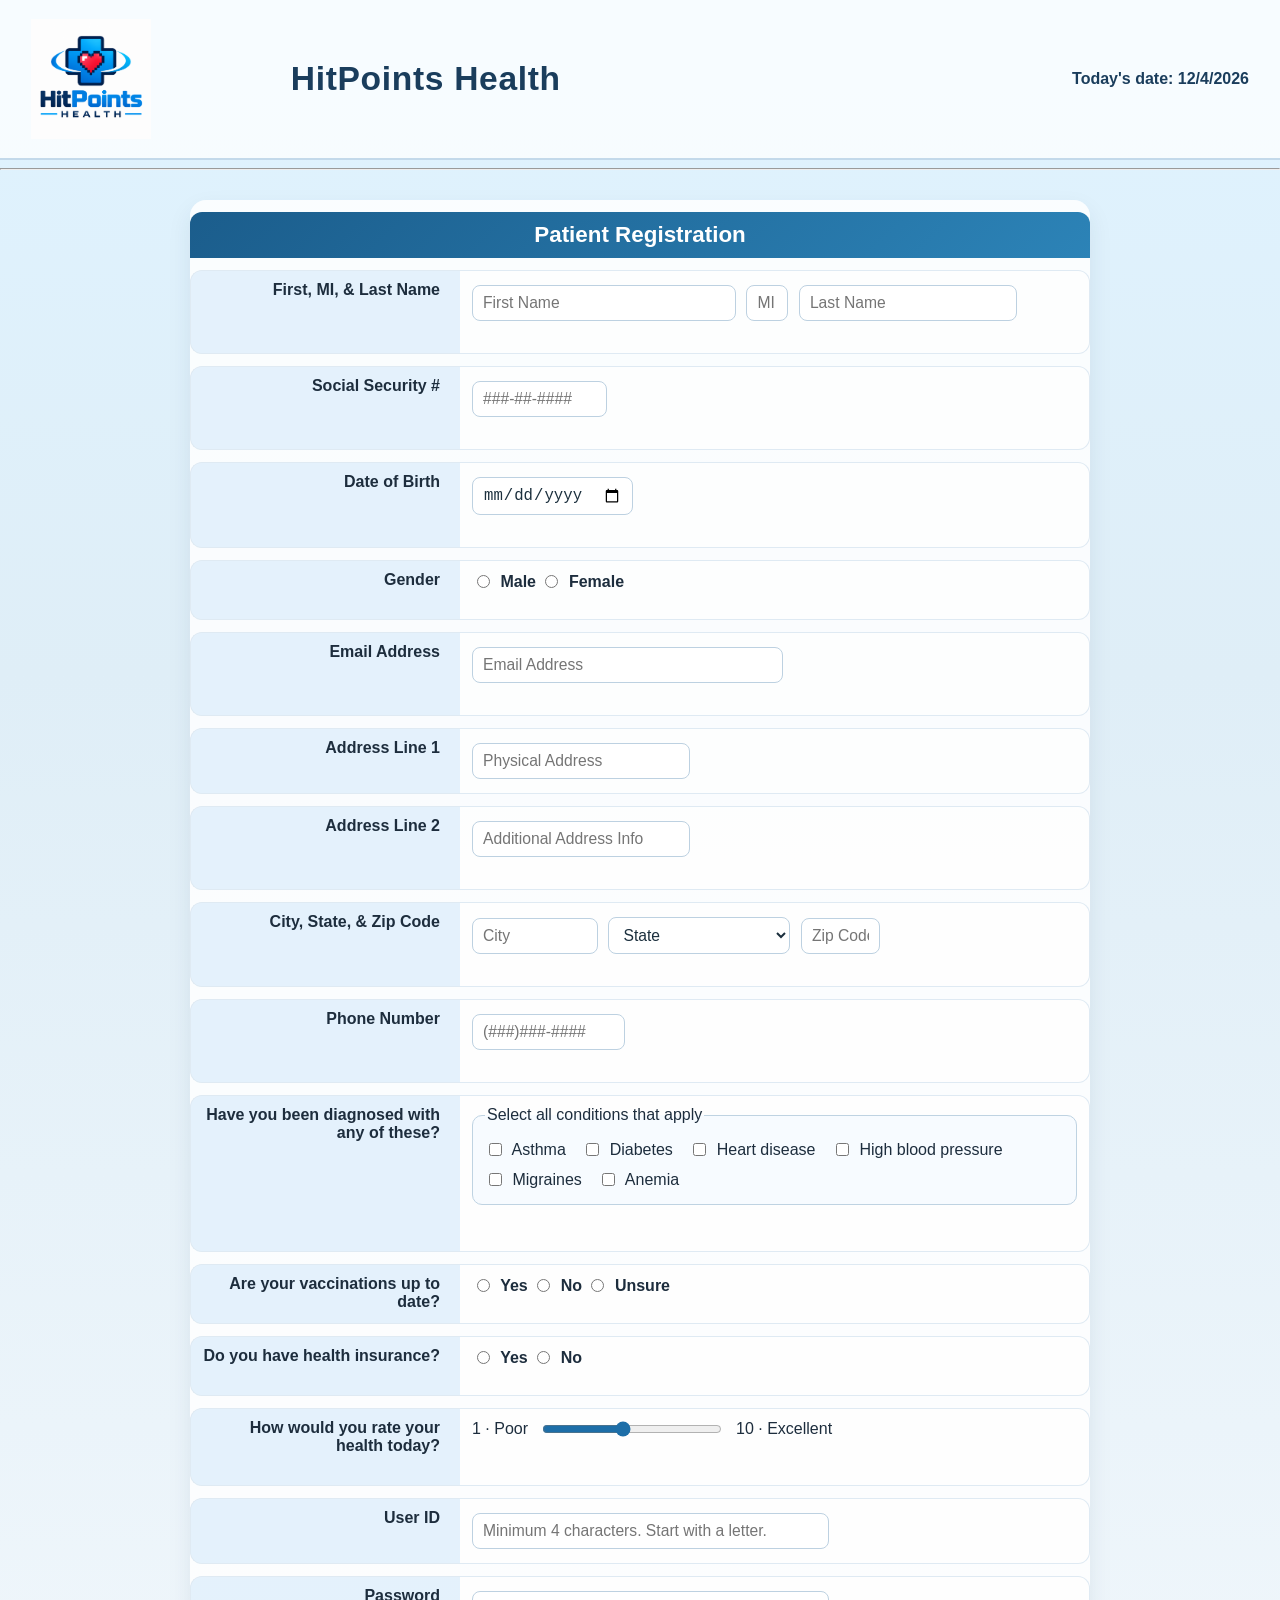
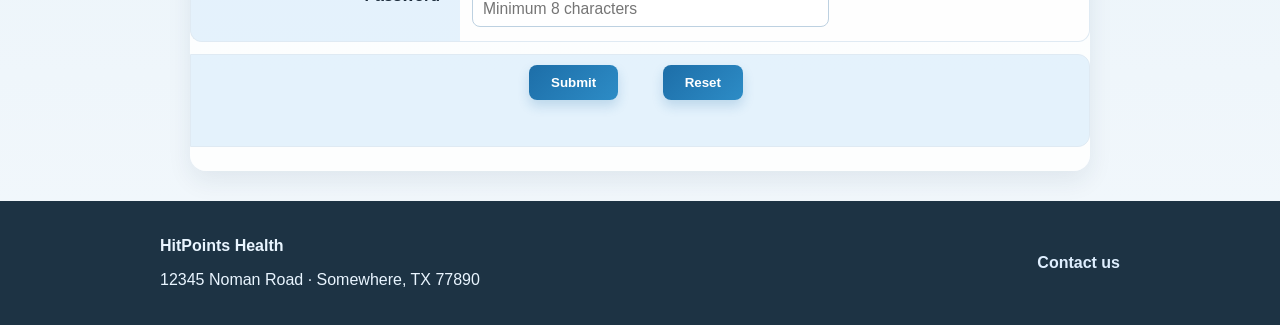
<file: mis7375/homework1/index.html>
<!-- 
    Name: Henry Koch  
    File: index.html
    Date Created: 2026-09-30
    Date Updated: 2026-09-30
    Purpose: MIS 7375 Homework 1 - create a patient registration form.
-->
    <html><head>
        <meta charset="utf-8">

        <title>HP Health Patient Registration</title>

        <!-- Load external CSS styles -->
        <link rel="stylesheet" href="style.css">
    </head>
    <body>
        <div id="header"> 
            <table width="100%">
                <tbody><tr>
                    <td>
                        <img id="logo" src="hphealthlogo.png" alt="HP Health">
                    </td>
                    <td valign="top">HitPoints Health</td>
                    <td valign="bottom" align="right">Today's date: <span id="today"></span></td>
                </tr>
            </tbody></table>
        </div>
        <hr>
        <div id="body">
<form action="thanks.html">
   <table class="form">
    <tbody><tr class="form">
        <th class="form" colspan="3">Patient Registration</th>
    </tr>
    <tr class="form">
        <td align="right">
            <label for="firstname">First,</label>
            <label for="middleinit">MI,</label>
            <label for="lastname">& Last Name</label>
        </td>
        <td>
             <input type="text" size="25" maxlength="30" id="firstname" name="firsttname" required="" oninput="this.setCustomValidity('')" placeholder="First Name">
            
            <input type="text" size="1" maxlength="1" id="middleinit" name="middleinit" placeholder="MI">
            <input type="text" size="20" maxlength="30" id="lastname" name="lastname" required="" oninvalid="this.setCustomValidity('Last Name is Required')" oninput="this.setCustomValidity('')" placeholder="Last Name">
        <span id="name_text"></span>
        <br><br>
    </td>
    </tr>
    <tr class="form">
        <td align="right">
            <label for="social_security">Social Security #</label>
        </td>
        <td>
            <input type="text" size="11" maxlength="11" id="social_security" name="social_security" required="" oninvalid="this.setCustomValidity('Social Security Number is Required')" oninput="this.setCustomValidity('')" placeholder="###-##-####">
        <span id="ssn_text"></span>
            <br><br>
        </td>
    </tr>
    <tr class="form">
        <td align="right">
            <label for="dob">Date of Birth</label>
        </td>
        <td>
            <input type="date" id="dob" name="dob" required="" oninvalid="this.setCustomValidity('Date of Birth is Required')" oninput="this.setCustomValidity('')">
        <span id="dob_text"></span>
        <br><br>
    </td>
    </tr>
    <tr>
        <td align="right">
            <label for="gender">Gender</label>                    
         <td>                                
            <label><input id="gender-male" name="gender" type="radio" value="male" required> Male</label>
            <label><input id="gender-female" name="gender" type="radio" value="female"> Female</label>
        <br><br>
        </td>
    </tr>
    <tr class="form">
        <td align="right">
            <label for="email">Email Address</label>
        </td>
        <td>
            <input type="email" size="30" maxlength="50" id="email" name="email" required="" oninvalid="this.setCustomValidity('Valid Email Address is Required')" oninput="this.setCustomValidity('')" placeholder="Email Address">
        <span id="email_text"></span>
    <br><br>
    </td>
    </tr>
    <tr class="form">
        <td align="right">
            <label for="addr1">Address Line 1</label>
        </td>
        <td>
            <input type="text" size="20" minlength="4" maxlength="30" id="addr1" name="addr1" required="" oninvalid="this.setCustomValidity('At least 1 address line Required')" oninput="this.setCustomValidity('')" placeholder="Physical Address">
        <span id="addr1_text"></span></td>
    </tr>
    <tr class="form">
        <td align="right">
            <label for="addr2">Address Line 2</label>
        </td>
        <td>
            <input type="text" size="20" maxlength="30" id="addr2" name="addr2" placeholder="Additional Address Info">
            <span id="addr2_text"></span>
            <br><br>
        </td>
    </tr>
    <tr class="form">
        <td align="right">
            <label for="city">City,</label>
            <label for="state">State,</label>
            <label for="zip">& Zip Code</label>
        </td>
        <td>
            <input type="text" size="10" maxlength="25" id="city" name="city" required="" oninvalid="this.setCustomValidity('You forgot City')" oninput="this.setCustomValidity('')" placeholder="City">
            <select required="">
                <option value="ST">State</option>
                <option value="AL">Alabama</option>
                <option value="AK">Alaska</option>
                <option value="AZ">Arizona</option>
                <option value="AR">Arkansas</option>
                <option value="CA">California</option>
                <option value="CO">Colorado</option>
                <option value="CT">Connecticut</option>
                <option value="DE">Delaware</option>
                <option value="DC">District Of Columbia</option>
                <option value="FL">Florida</option>
                <option value="GA">Georgia</option>
                <option value="HI">Hawaii</option>
                <option value="ID">Idaho</option>
                <option value="IL">Illinois</option>
                <option value="IN">Indiana</option>
                <option value="IA">Iowa</option>
                <option value="KS">Kansas</option>
                <option value="KY">Kentucky</option>
                <option value="LA">Louisiana</option>
                <option value="ME">Maine</option>
                <option value="MD">Maryland</option>
                <option value="MA">Massachusetts</option>
                <option value="MI">Michigan</option>
                <option value="MN">Minnesota</option>
                <option value="MS">Mississippi</option>
                <option value="MO">Missouri</option>
                <option value="MT">Montana</option>
                <option value="NE">Nebraska</option>
                <option value="NV">Nevada</option>
                <option value="NH">New Hampshire</option>
                <option value="NJ">New Jersey</option>
                <option value="NM">New Mexico</option>
                <option value="NY">New York</option>
                <option value="NC">North Carolina</option>
                <option value="ND">North Dakota</option>
                <option value="OH">Ohio</option>
                <option value="OK">Oklahoma</option>
                <option value="OR">Oregon</option>
                <option value="PA">Pennsylvania</option>
                <option value="RI">Rhode Island</option>
                <option value="SC">South Carolina</option>
                <option value="SD">South Dakota</option>
                <option value="TN">Tennessee</option>
                <option value="TX">Texas</option>
                <option value="UT">Utah</option>
                <option value="VT">Vermont</option>
                <option value="VA">Virginia</option>
                <option value="WA">Washington</option>
                <option value="WV">West Virginia</option>
                <option value="WI">Wisconsin</option>
                <option value="WY">Wyoming</option>
            </select>
            <input type="text" pattern="[0-9]{5}" size="5" maxlength="5" id="zip" name="zip" required="" oninvalid="this.setCustomValidity('5 Digit Zip/Postal Code required')" oninput="this.setCustomValidity('')" placeholder="Zip Code">
            <span id="City_text"><span id="State_text"><span id="Zip_text"></span></span></span>
    <br><br>
    </td>
    </tr>
    <tr class="form">
        <td align="right">
            <label for="phone">Phone Number</label>
        </td>
        <td>
            <input type="text" size="13" maxlength="13" id="phone" name="phone" placeholder="(###)###-####">
            <span id="phone_text"></span>
            <br><br>
        </td>
    </tr>
<tr>
    <td align="right">
        <label for="conditions">Have you been diagnosed with any of these?</label>
    </td>
            <td>
                 <fieldset class="choice-group check-grid">
                         <legend class="visually-hidden">Select all conditions that apply</legend>
                         <label><input name="conditions" type="checkbox" value="asthma"> Asthma</label>
                         <label><input name="conditions" type="checkbox" value="diabetes"> Diabetes</label>
                        <label><input name="conditions" type="checkbox" value="heart-disease"> Heart disease</label>
                          <label><input name="conditions" type="checkbox" value="high-blood-pressure"> High blood pressure</label>
                        <label><input name="conditions" type="checkbox" value="migraines"> Migraines</label>
                           <label><input name="conditions" type="checkbox" value="anemia"> Anemia</label>
                </fieldset>
                <br><br>
            </td>
</tr>
                        <tr>
                            <td align="right">
                                <label for="vaccinated">Are your vaccinations up to date?</label>
                            </td>
                            <td>
                                    <label><input id="vaccinated-yes" name="vaccinated" type="radio" value="yes" required> Yes</label>
                                    <label><input id="vaccinated-no" name="vaccinated" type="radio" value="no"> No</label>
                                    <label><input id="vaccinated-unsure" name="vaccinated" type="radio" value="unsure"> Unsure</label>
                            <br><br>
                                </td>
                        </tr>
                        <tr>
                            <td align="right">
                                <label for="insurance">Do you have health insurance?</label>
                            </td>
                            <td>
                                    <label><input name="insurance" type="radio" value="yes" required> Yes</label>
                                    <label><input name="insurance" type="radio" value="no"> No</label>
                            <br><br>
                                </td>
                        </tr>
                        <tr>
                            <td align="right">
                                <label for="healthRating">How would you rate your health today?</label>
                            </td>
                            <td>
                                <div class="range-field">
                                    <span>1 · Poor</span>
                                    <input id="healthRating" name="healthRating" type="range" min="1" max="10" value="5">
                                    <span>10 · Excellent</span>
                                </div>
                                <br><br>
      </td>
</tr>
<tr>
                            <td align="right">
                                <label for="userId">User ID</label>
                            </td>
                            <td>
                                <input type="text" size="35" id="userId" name="userId" type="text" minlength="4" maxlength="20" pattern="[A-Za-z][A-Za-z0-9._\x2d]{3,19}" autocomplete="username" aria-describedby="userId-hint" required placeholder="Minimum 4 characters. Start with a letter.">
                                <span id="userId_text"></span>
                            </td>
                        </tr>
                        <tr>
                            <td align="right">
                                <label for="password">Password</label>
                            </td>
                            <td>
                                <input type="password" size="35" id="password" name="password" type="password" minlength="8" maxlength="64" autocomplete="new-password" required placeholder="Minimum 8 characters">
                                <span id="password_text"></span>
                            </td>
                        </tr>
    <tr>        
        <td colspan="3">
            <center>
            <input type="submit">
            &nbsp;&nbsp;&nbsp;&nbsp;&nbsp;&nbsp;&nbsp;&nbsp;
            <input type="reset">
            </center>
        <br><br>
        </td>
    </tr><tr>
    </tr>

   </tbody></table> 
        </form></div>

<footer class="site-footer">
        <div class="footer-inner">
            <div>
                <p class="footer-brand">HitPoints Health</p>
                <p>12345 Noman Road · Somewhere, TX 77890</p>
            </div>
            <a class="contact-link" href="mailto:hxkoch@cougarnet.uh.edu">Contact us</a>
        </div>
</footer>
        
 <script>
    document.getElementById("today").innerHTML = new Date().toLocaleDateString();
</script>


</body><!-- End of file: index.html --></html>
</file>
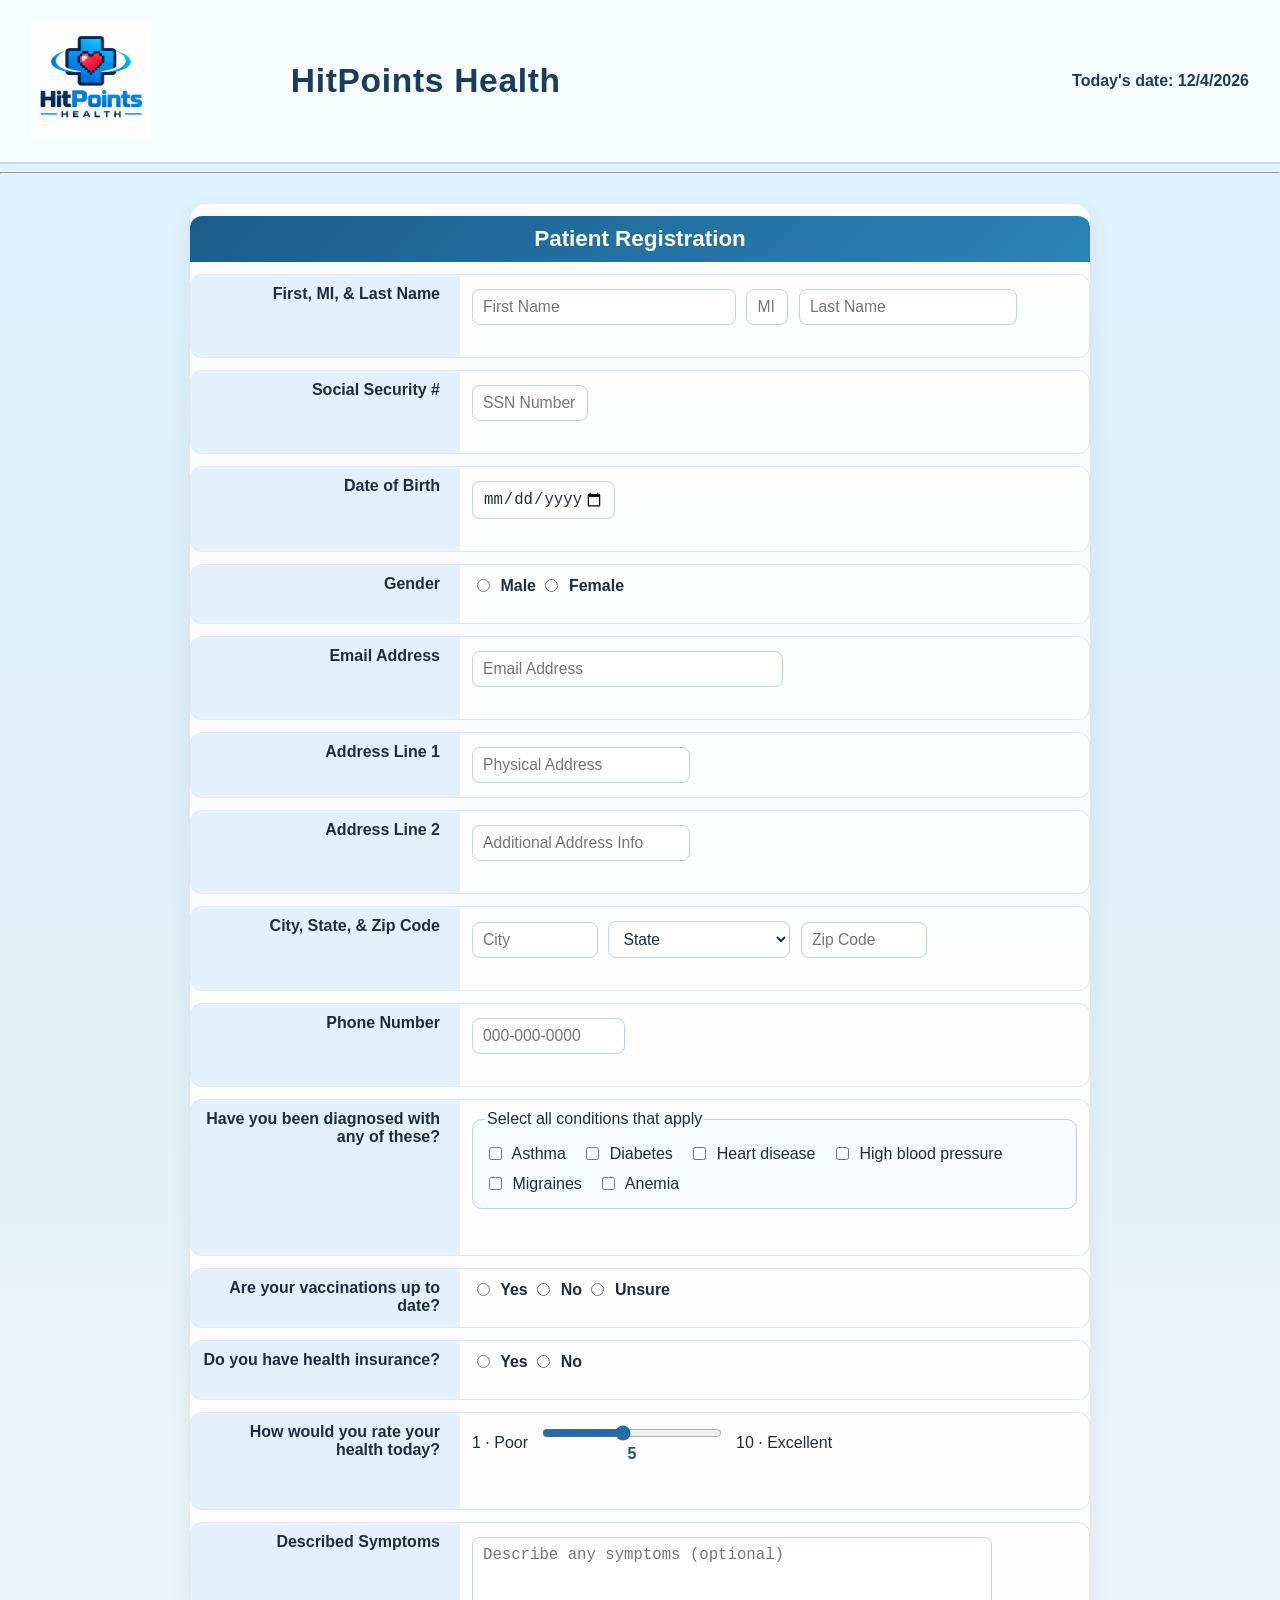
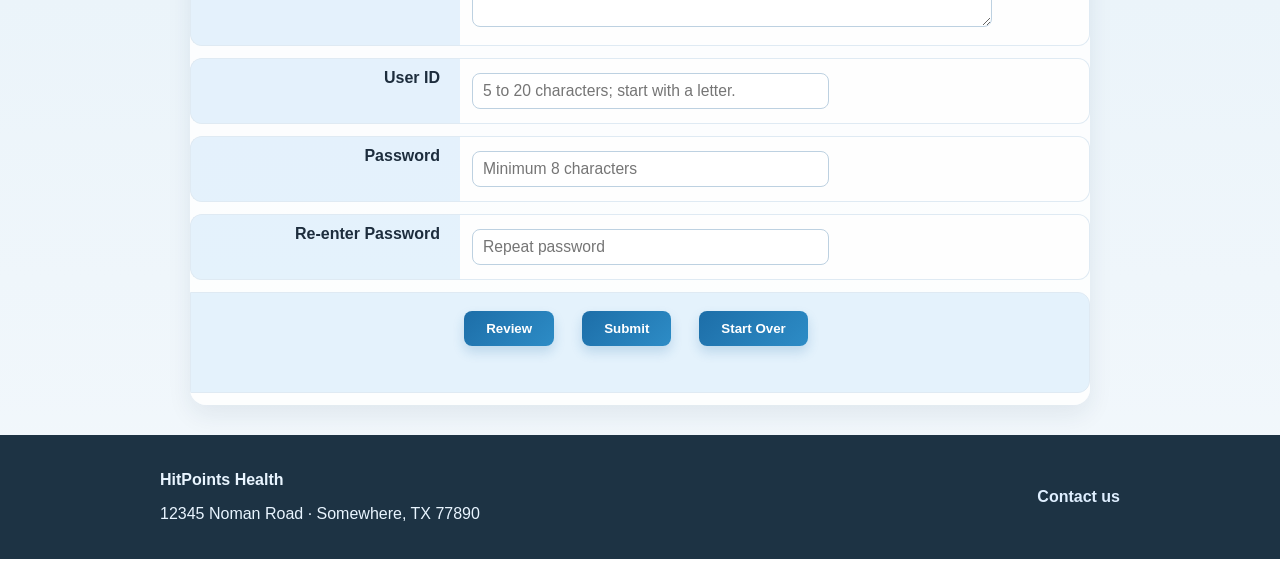
<file: mis7375/HW2&3/index.html>
<!-- 
    Name: Henry Koch  
    File: index.html
    Date Created: 2026-10-21
    Date Updated: 2026-10-22
    Purpose: MIS 7375 Homework 2 and 3 - making a review button and changing the validation for the patient registration form.
-->
<!DOCTYPE html>
<html lang="en">
    <head>
        <meta charset="utf-8">
        <title>HP Health Patient Registration</title>
        <link rel="stylesheet" href="style.css">
        <script src="patient-form.js" defer></script>
    </head>
    <body>
        <div id="header">
            <table width="100%">
                <tbody>
                    <tr>
                        <td>
                            <img id="logo" src="hphealthlogo.png" alt="HP Health">
                        </td>
                        <td valign="top">HitPoints Health</td>
                        <td valign="bottom" align="right">Today's date: <span id="today"></span></td>
                    </tr>
                </tbody>
            </table>
        </div>
        <hr>
        <div id="body">
            <form id="patient-form" action="thanks.html" method="get" novalidate>
                <table class="form">
                    <tbody>
                        <tr class="form">
                            <th class="form" colspan="3">Patient Registration</th>
                        </tr>

                        <tr class="form">
                            <td align="right">
                                <label for="firstname">First,</label>
                                <label for="middleinit">MI,</label>
                                <label for="lastname">& Last Name</label>
                            </td>
                            <td>
                                <input type="text" size="25" maxlength="30" id="firstname" name="firstname" required pattern="^[A-Za-z' \-]{1,30}$" title="Enter a first name using letters, apostrophes, or dashes only." placeholder="First Name">
                                <input type="text" size="1" maxlength="1" id="middleinit" name="middleinit" pattern="^[A-Za-z]?$" title="Optional: enter a single letter for your middle initial." placeholder="MI">
                                <input type="text" size="20" maxlength="30" id="lastname" name="lastname" required pattern="^[A-Za-z][A-Za-z' \-]*[0-9]{0,5}$" title="Enter a last name using letters, spaces, apostrophes, dashes, or a suffix such as 3rd." placeholder="Last Name">
                                <span id="name_text"></span>
                                <br><br>
                            </td>
                        </tr>

                        <tr class="form">
                            <td align="right">
                                <label for="social_security">Social Security #</label>
                            </td>
                            <td>
                                <input type="password" size="9" maxlength="9" id="social_security" name="social_security" required pattern="^[0-9]{9}$" title="Enter your Social Security number in the format 123456789." placeholder="SSN Number">
                                <span id="ssn_text"></span>
                                <br><br>
                            </td>
                        </tr>

                        <tr class="form">
                            <td align="right">
                                <label for="dob">Date of Birth</label>
                            </td>
                            <td>
                                <input type="date" id="dob" name="dob" required title="Select your date of birth. Dates in the future or older than 120 years are not allowed.">
                                <span id="dob_text"></span>
                                <br><br>
                            </td>
                        </tr>

                        <tr>
                            <td align="right">
                                <label for="gender">Gender</label>
                            </td>
                            <td>
                                <label><input id="gender-male" name="gender" type="radio" value="male" required> Male</label>
                                <label><input id="gender-female" name="gender" type="radio" value="female"> Female</label>
                                <br><br>
                            </td>
                        </tr>

                        <tr class="form">
                            <td align="right">
                                <label for="email">Email Address</label>
                            </td>
                            <td>
                                <input type="email" size="30" maxlength="50" id="email" name="email" required pattern="^[A-Za-z0-9._%+-]+@[A-Za-z0-9.-]+\.[A-Za-z]{2,}$" title="Enter a valid email address such as name@example.com." placeholder="Email Address">
                                <span id="email_text"></span>
                                <br><br>
                            </td>
                        </tr>

                        <tr class="form">
                            <td align="right">
                                <label for="addr1">Address Line 1</label>
                            </td>
                            <td>
                                <input type="text" size="20" minlength="4" maxlength="30" id="addr1" name="addr1" required pattern="^.{2,30}$" title="Enter your street address (2 to 30 characters)." placeholder="Physical Address">
                                <span id="addr1_text"></span>
                            </td>
                        </tr>

                        <tr class="form">
                            <td align="right">
                                <label for="addr2">Address Line 2</label>
                            </td>
                            <td>
                                <input type="text" size="20" maxlength="30" id="addr2" name="addr2" pattern="^$|^.{2,30}$" title="Optional. If provided, use 2 to 30 characters for a second address line." placeholder="Additional Address Info">
                                <span id="addr2_text"></span>
                                <br><br>
                            </td>
                        </tr>

                        <tr class="form">
                            <td align="right">
                                <label for="city">City,</label>
                                <label for="state">State,</label>
                                <label for="zip">& Zip Code</label>
                            </td>
                            <td>
                                <input type="text" size="10" maxlength="25" id="city" name="city" required pattern="^[A-Za-z .'-]{2,25}$" title="Enter your city name using letters, spaces, apostrophes, dashes, or periods." placeholder="City">
                                <select id="state" name="state" required title="Select your state or territory.">
                                    <option value="">State</option>
                                    <option value="AL">Alabama</option>
                                    <option value="AK">Alaska</option>
                                    <option value="AZ">Arizona</option>
                                    <option value="AR">Arkansas</option>
                                    <option value="CA">California</option>
                                    <option value="CO">Colorado</option>
                                    <option value="CT">Connecticut</option>
                                    <option value="DE">Delaware</option>
                                    <option value="DC">District Of Columbia</option>
                                    <option value="FL">Florida</option>
                                    <option value="GA">Georgia</option>
                                    <option value="HI">Hawaii</option>
                                    <option value="ID">Idaho</option>
                                    <option value="IL">Illinois</option>
                                    <option value="IN">Indiana</option>
                                    <option value="IA">Iowa</option>
                                    <option value="KS">Kansas</option>
                                    <option value="KY">Kentucky</option>
                                    <option value="LA">Louisiana</option>
                                    <option value="ME">Maine</option>
                                    <option value="MD">Maryland</option>
                                    <option value="MA">Massachusetts</option>
                                    <option value="MI">Michigan</option>
                                    <option value="MN">Minnesota</option>
                                    <option value="MS">Mississippi</option>
                                    <option value="MO">Missouri</option>
                                    <option value="MT">Montana</option>
                                    <option value="NE">Nebraska</option>
                                    <option value="NV">Nevada</option>
                                    <option value="NH">New Hampshire</option>
                                    <option value="NJ">New Jersey</option>
                                    <option value="NM">New Mexico</option>
                                    <option value="NY">New York</option>
                                    <option value="NC">North Carolina</option>
                                    <option value="ND">North Dakota</option>
                                    <option value="OH">Ohio</option>
                                    <option value="OK">Oklahoma</option>
                                    <option value="OR">Oregon</option>
                                    <option value="PA">Pennsylvania</option>
                                    <option value="PR">Puerto Rico</option>
                                    <option value="RI">Rhode Island</option>
                                    <option value="SC">South Carolina</option>
                                    <option value="SD">South Dakota</option>
                                    <option value="TN">Tennessee</option>
                                    <option value="TX">Texas</option>
                                    <option value="UT">Utah</option>
                                    <option value="VT">Vermont</option>
                                    <option value="VA">Virginia</option>
                                    <option value="WA">Washington</option>
                                    <option value="WV">West Virginia</option>
                                    <option value="WI">Wisconsin</option>
                                    <option value="WY">Wyoming</option>
                                </select>
                                <input type="text" pattern="^\d{5}(-\d{4})?$" size="10" maxlength="10" id="zip" name="zip" required title="Enter a 5-digit ZIP code or ZIP + 4 code." placeholder="Zip Code">
                                <span id="City_text"><span id="State_text"><span id="Zip_text"></span></span></span>
                                <br><br>
                            </td>
                        </tr>

                        <tr class="form">
                            <td align="right">
                                <label for="phone">Phone Number</label>
                            </td>
                            <td>
                                <input type="text" size="13" maxlength="13" id="phone" name="phone" required pattern="^\d{3}-\d{3}-\d{4}$" title="Enter your phone number in the format 000-000-0000." placeholder="000-000-0000">
                                <span id="phone_text"></span>
                                <br><br>
                            </td>
                        </tr>

                        <tr>
                            <td align="right">
                                <label for="conditions">Have you been diagnosed with any of these?</label>
                            </td>
                            <td>
                                <fieldset class="choice-group check-grid">
                                    <legend class="visually-hidden">Select all conditions that apply</legend>
                                    <label><input name="conditions" type="checkbox" value="Asthma"> Asthma</label>
                                    <label><input name="conditions" type="checkbox" value="Diabetes"> Diabetes</label>
                                    <label><input name="conditions" type="checkbox" value="Heart disease"> Heart disease</label>
                                    <label><input name="conditions" type="checkbox" value="High blood pressure"> High blood pressure</label>
                                    <label><input name="conditions" type="checkbox" value="Migraines"> Migraines</label>
                                    <label><input name="conditions" type="checkbox" value="Anemia"> Anemia</label>
                                </fieldset>
                                <br><br>
                            </td>
                        </tr>

                        <tr>
                            <td align="right">
                                <label for="vaccinated">Are your vaccinations up to date?</label>
                            </td>
                            <td>
                                <label><input id="vaccinated-yes" name="vaccinated" type="radio" value="Yes" required> Yes</label>
                                <label><input id="vaccinated-no" name="vaccinated" type="radio" value="No"> No</label>
                                <label><input id="vaccinated-unsure" name="vaccinated" type="radio" value="Unsure"> Unsure</label>
                                <br><br>
                            </td>
                        </tr>

                        <tr>
                            <td align="right">
                                <label for="insurance">Do you have health insurance?</label>
                            </td>
                            <td>
                                <label><input name="insurance" type="radio" value="Yes" required> Yes</label>
                                <label><input name="insurance" type="radio" value="No"> No</label>
                                <br><br>
                            </td>
                        </tr>

                        <tr>
                            <td align="right">
                                <label for="healthRating">How would you rate your health today?</label>
                            </td>
                            <td>
                                <div class="range-field">
                                    <span>1 · Poor</span>
                                    <div class="range-control">
                                        <input id="healthRating" name="healthRating" type="range" min="1" max="10" value="5" title="Slide to choose your overall health rating from 1 to 10.">
                                        <output id="healthRatingValue" for="healthRating">5</output>
                                    </div>
                                    <span>10 · Excellent</span>
                                </div>
                                <br><br>
                            </td>
                        </tr>

                        <tr>
                            <td align="right">
                                <label for="symptoms">Described Symptoms</label>
                            </td>
                            <td>
                                <textarea id="symptoms" name="symptoms" rows="4" maxlength="500" title="Optional: describe any symptoms in up to 500 characters." placeholder="Describe any symptoms (optional)"></textarea>
                            </td>
                        </tr>

                        <tr>
                            <td align="right">
                                <label for="userId">User ID</label>
                            </td>
                            <td>
                                <input type="text" size="35" id="userId" name="userId" minlength="5" maxlength="20" pattern="^[A-Za-z][A-Za-z0-9_-]{4,19}$" autocomplete="username" aria-describedby="userId-hint" required placeholder="5 to 20 characters; start with a letter." title="User ID must be 5 to 20 characters, start with a letter, and contain only letters, numbers, underscores, or dashes.">
                                <span id="userId_text"></span>
                            </td>
                        </tr>

                        <tr>
                            <td align="right">
                                <label for="password">Password</label>
                            </td>
                            <td>
                                <input type="password" size="35" id="password" name="password" minlength="8" maxlength="64" autocomplete="new-password" required placeholder="Minimum 8 characters" title="Password must be 8 to 30 characters with at least one uppercase letter, one lowercase letter, one digit, and one special character." pattern="(?=.*[a-z])(?=.*[A-Z])(?=.*\d)(?=.*[^A-Za-z0-9]).{8,30}">
                                <span id="password_text"></span>
                            </td>
                        </tr>

                        <tr>
                            <td align="right">
                                <label for="confirmPassword">Re-enter Password</label>
                            </td>
                            <td>
                                <input type="password" size="35" id="confirmPassword" name="confirmPassword" minlength="8" maxlength="64" autocomplete="new-password" required placeholder="Repeat password" title="Re-enter the password to confirm it matches.">
                                <span id="confirmPassword_text"></span>
                            </td>
                        </tr>

                        <tr>
                            <td colspan="3">
                                <div class="button-row">
                                    <input type="button" id="reviewBtn" value="Review">
                                    <input type="submit" value="Submit">
                                    <input type="reset" value="Start Over">
                                </div>
                                <br><br>
                            </td>
                        </tr>
                    </tbody>
                </table>

                <div id="reviewPanel" class="review-panel" hidden>
                    <h2>Please Review This Information</h2>
                    <div id="reviewContent"></div>
                </div>
            </form>
        </div>

        <footer class="site-footer">
            <div class="footer-inner">
                <div>
                    <p class="footer-brand">HitPoints Health</p>
                    <p>12345 Noman Road · Somewhere, TX 77890</p>
                </div>
                <a class="contact-link" href="mailto:hxkoch@cougarnet.uh.edu">Contact us</a>
            </div>
        </footer>
    </body>
</html>
<!--End of index.html-->
</file>
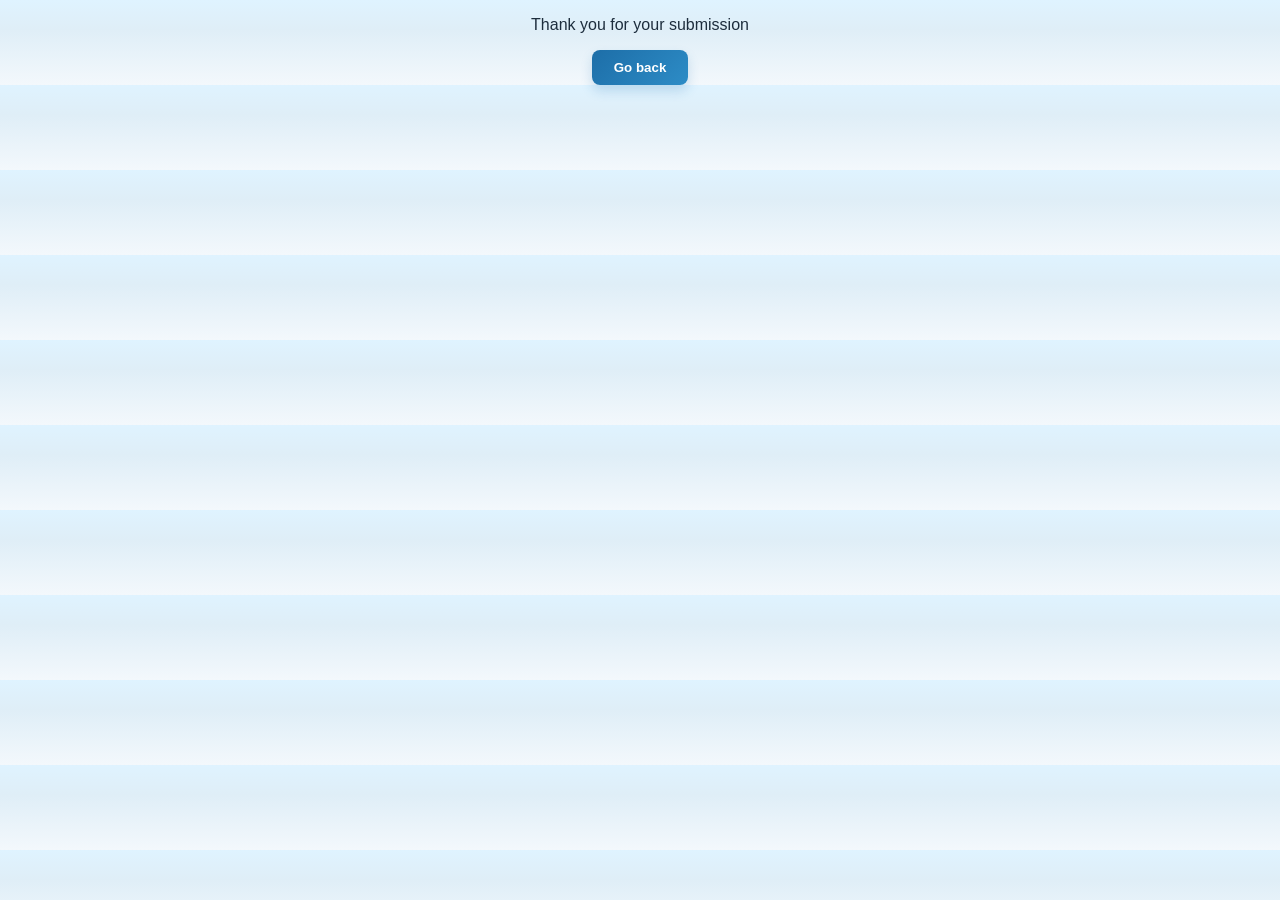
<file: mis7375/homework1/thanks.html>
<!doctype html>
<!-- 
    Name: Henry Koch
    File: thanks.html
    Date Created: 2026-09-30
    Date Updated: 2026-09-30
    Purpose: MIS 7375 Homework 1 thank you page.
-->
<html>
    <head>
        <meta charset="utf-8">

        <title>Thanks!</title>

        <!-- Load external CSS styles -->
        <link rel="stylesheet" href="style.css">
    </head>
    <body>
        <center>
            <p>Thank you for your submission</p>
            <form action="index.html">
                <input type="submit" value="Go back">
            <form>
        </center>
    

    </body>
    </html>
<!-- End of file: thanks.html -->
</file>
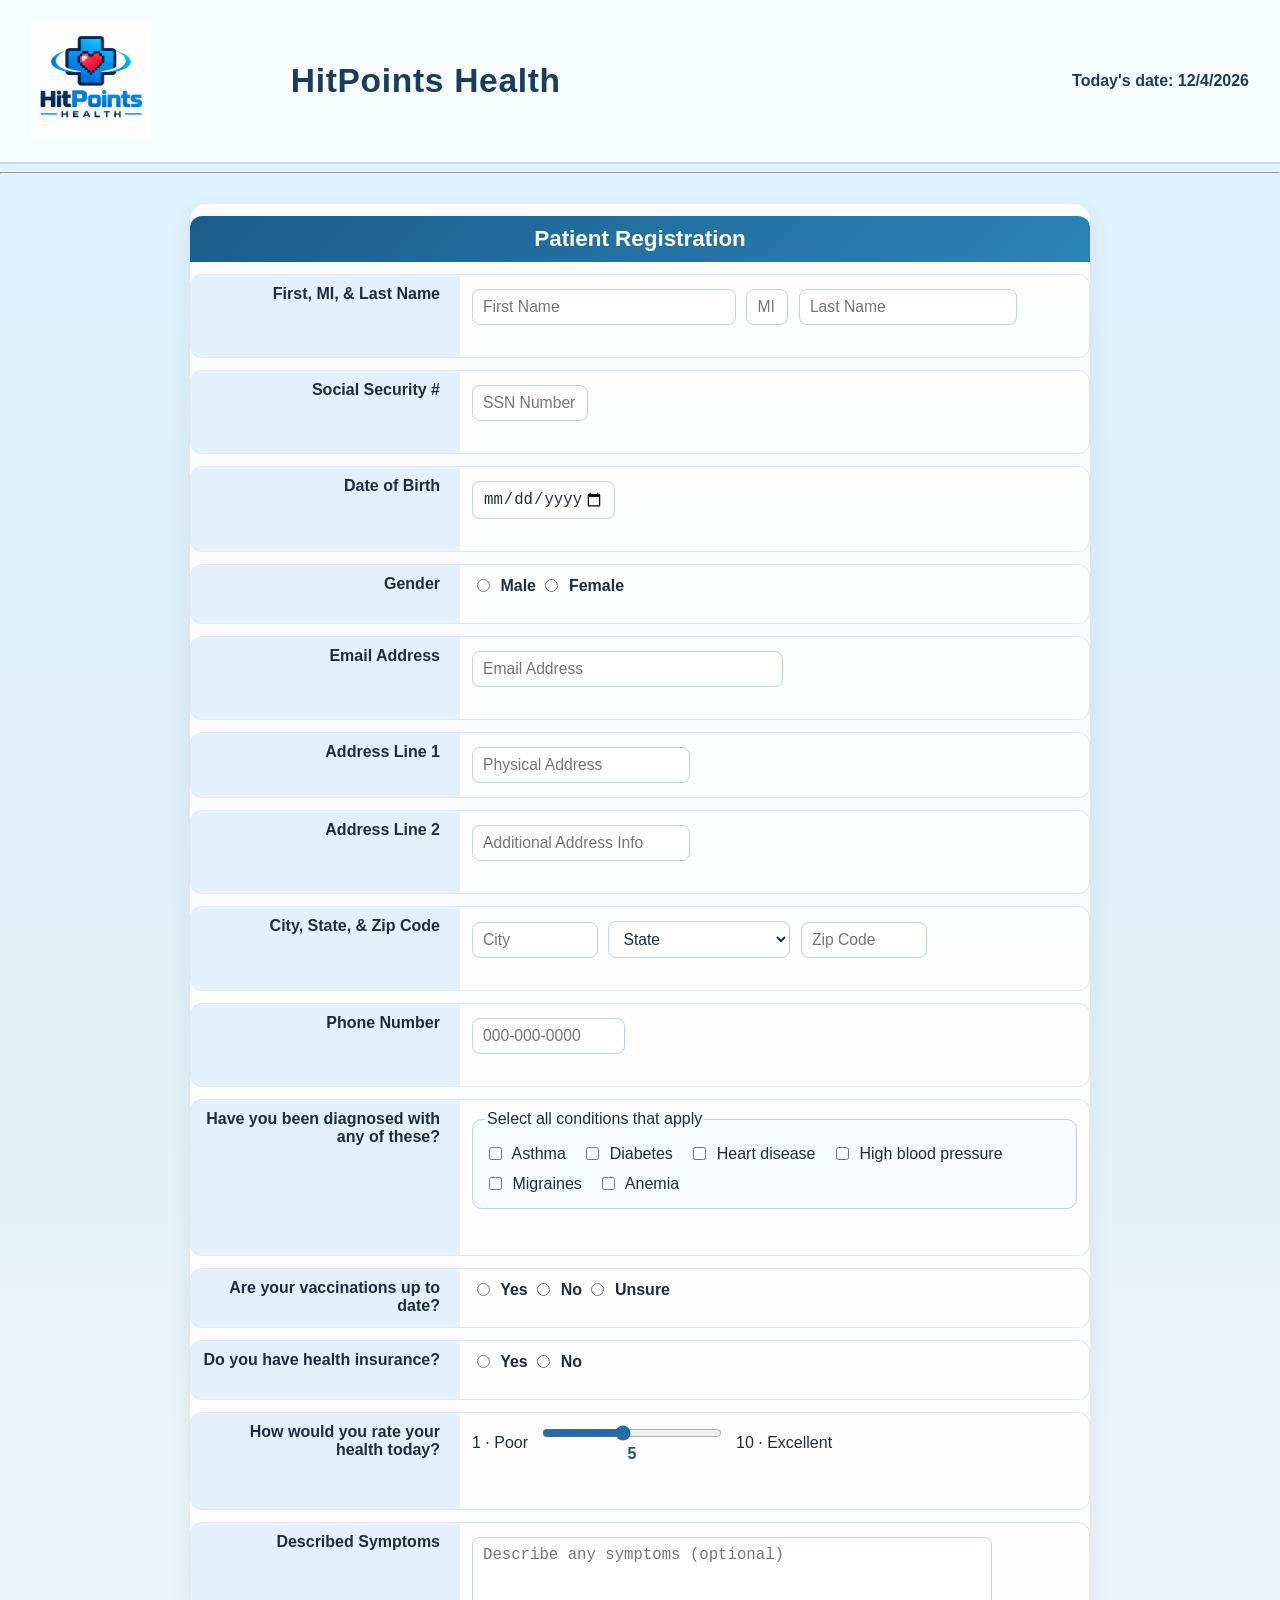
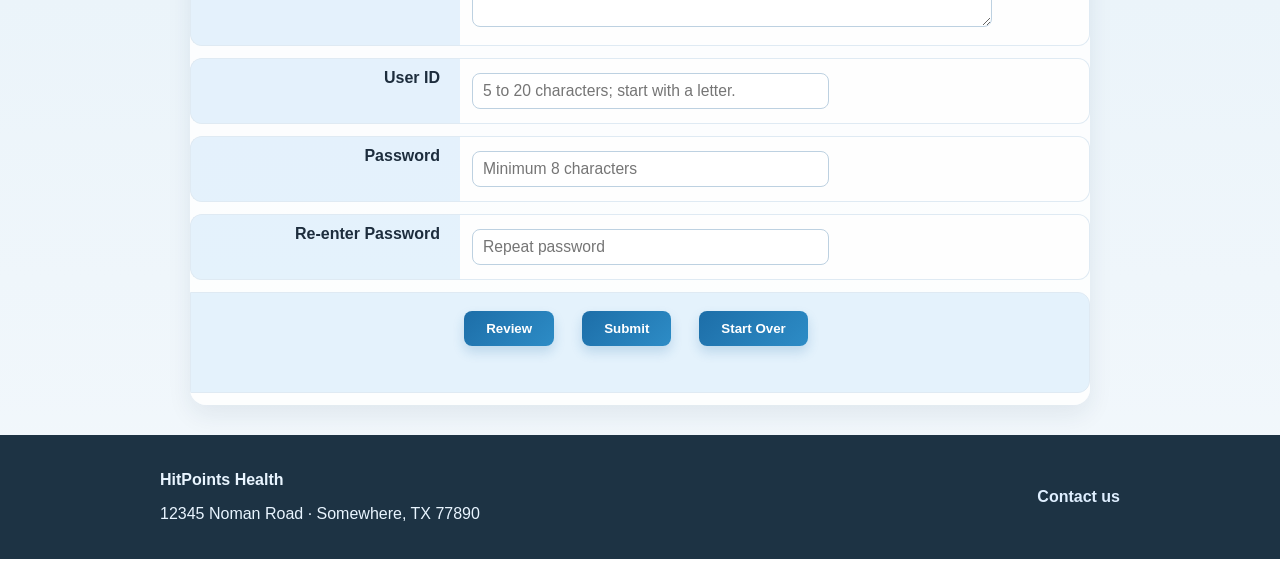
<file: mis7375/HW2&3/patient-form.html>
<!-- 
    Name: Henry Koch  
    File: patient-form.html
    Date Created: 2026-10-21
    Date Updated: 2026-10-22
    Purpose: MIS 7375 Homework 2 and 3 - making a review button and changing the validation for the patient registration form.
-->
<!DOCTYPE html>
<html lang="en">
    <head>
        <meta charset="utf-8">
        <title>HP Health Patient Registration</title>
        <link rel="stylesheet" href="style.css">
        <script src="patient-form.js" defer></script>
    </head>
    <body>
        <div id="header">
            <table width="100%">
                <tbody>
                    <tr>
                        <td>
                            <img id="logo" src="hphealthlogo.png" alt="HP Health">
                        </td>
                        <td valign="top">HitPoints Health</td>
                        <td valign="bottom" align="right">Today's date: <span id="today"></span></td>
                    </tr>
                </tbody>
            </table>
        </div>
        <hr>
        <div id="body">
            <form id="patient-form" action="thanks.html" method="get" novalidate>
                <table class="form">
                    <tbody>
                        <tr class="form">
                            <th class="form" colspan="3">Patient Registration</th>
                        </tr>

                        <tr class="form">
                            <td align="right">
                                <label for="firstname">First,</label>
                                <label for="middleinit">MI,</label>
                                <label for="lastname">& Last Name</label>
                            </td>
                            <td>
                                <input type="text" size="25" maxlength="30" id="firstname" name="firstname" required pattern="^[A-Za-z' \-]{1,30}$" title="Enter a first name using letters, apostrophes, or dashes only." placeholder="First Name">
                                <input type="text" size="1" maxlength="1" id="middleinit" name="middleinit" pattern="^[A-Za-z]?$" title="Optional: enter a single letter for your middle initial." placeholder="MI">
                                <input type="text" size="20" maxlength="30" id="lastname" name="lastname" required pattern="^[A-Za-z][A-Za-z' \-]*[0-9]{0,5}$" title="Enter a last name using letters, spaces, apostrophes, dashes, or a suffix such as 3rd." placeholder="Last Name">
                                <span id="name_text"></span>
                                <br><br>
                            </td>
                        </tr>

                        <tr class="form">
                            <td align="right">
                                <label for="social_security">Social Security #</label>
                            </td>
                            <td>
                                <input type="password" size="9" maxlength="9" id="social_security" name="social_security" required pattern="^[0-9]{9}$" title="Enter your Social Security number in the format 123456789." placeholder="SSN Number">
                                <span id="ssn_text"></span>
                                <br><br>
                            </td>
                        </tr>

                        <tr class="form">
                            <td align="right">
                                <label for="dob">Date of Birth</label>
                            </td>
                            <td>
                                <input type="date" id="dob" name="dob" required title="Select your date of birth. Dates in the future or older than 120 years are not allowed.">
                                <span id="dob_text"></span>
                                <br><br>
                            </td>
                        </tr>

                        <tr>
                            <td align="right">
                                <label for="gender">Gender</label>
                            </td>
                            <td>
                                <label><input id="gender-male" name="gender" type="radio" value="male" required> Male</label>
                                <label><input id="gender-female" name="gender" type="radio" value="female"> Female</label>
                                <br><br>
                            </td>
                        </tr>

                        <tr class="form">
                            <td align="right">
                                <label for="email">Email Address</label>
                            </td>
                            <td>
                                <input type="email" size="30" maxlength="50" id="email" name="email" required pattern="^[A-Za-z0-9._%+-]+@[A-Za-z0-9.-]+\.[A-Za-z]{2,}$" title="Enter a valid email address such as name@example.com." placeholder="Email Address">
                                <span id="email_text"></span>
                                <br><br>
                            </td>
                        </tr>

                        <tr class="form">
                            <td align="right">
                                <label for="addr1">Address Line 1</label>
                            </td>
                            <td>
                                <input type="text" size="20" minlength="4" maxlength="30" id="addr1" name="addr1" required pattern="^.{2,30}$" title="Enter your street address (2 to 30 characters)." placeholder="Physical Address">
                                <span id="addr1_text"></span>
                            </td>
                        </tr>

                        <tr class="form">
                            <td align="right">
                                <label for="addr2">Address Line 2</label>
                            </td>
                            <td>
                                <input type="text" size="20" maxlength="30" id="addr2" name="addr2" pattern="^$|^.{2,30}$" title="Optional. If provided, use 2 to 30 characters for a second address line." placeholder="Additional Address Info">
                                <span id="addr2_text"></span>
                                <br><br>
                            </td>
                        </tr>

                        <tr class="form">
                            <td align="right">
                                <label for="city">City,</label>
                                <label for="state">State,</label>
                                <label for="zip">& Zip Code</label>
                            </td>
                            <td>
                                <input type="text" size="10" maxlength="25" id="city" name="city" required pattern="^[A-Za-z .'-]{2,25}$" title="Enter your city name using letters, spaces, apostrophes, dashes, or periods." placeholder="City">
                                <select id="state" name="state" required title="Select your state or territory.">
                                    <option value="">State</option>
                                    <option value="AL">Alabama</option>
                                    <option value="AK">Alaska</option>
                                    <option value="AZ">Arizona</option>
                                    <option value="AR">Arkansas</option>
                                    <option value="CA">California</option>
                                    <option value="CO">Colorado</option>
                                    <option value="CT">Connecticut</option>
                                    <option value="DE">Delaware</option>
                                    <option value="DC">District Of Columbia</option>
                                    <option value="FL">Florida</option>
                                    <option value="GA">Georgia</option>
                                    <option value="HI">Hawaii</option>
                                    <option value="ID">Idaho</option>
                                    <option value="IL">Illinois</option>
                                    <option value="IN">Indiana</option>
                                    <option value="IA">Iowa</option>
                                    <option value="KS">Kansas</option>
                                    <option value="KY">Kentucky</option>
                                    <option value="LA">Louisiana</option>
                                    <option value="ME">Maine</option>
                                    <option value="MD">Maryland</option>
                                    <option value="MA">Massachusetts</option>
                                    <option value="MI">Michigan</option>
                                    <option value="MN">Minnesota</option>
                                    <option value="MS">Mississippi</option>
                                    <option value="MO">Missouri</option>
                                    <option value="MT">Montana</option>
                                    <option value="NE">Nebraska</option>
                                    <option value="NV">Nevada</option>
                                    <option value="NH">New Hampshire</option>
                                    <option value="NJ">New Jersey</option>
                                    <option value="NM">New Mexico</option>
                                    <option value="NY">New York</option>
                                    <option value="NC">North Carolina</option>
                                    <option value="ND">North Dakota</option>
                                    <option value="OH">Ohio</option>
                                    <option value="OK">Oklahoma</option>
                                    <option value="OR">Oregon</option>
                                    <option value="PA">Pennsylvania</option>
                                    <option value="PR">Puerto Rico</option>
                                    <option value="RI">Rhode Island</option>
                                    <option value="SC">South Carolina</option>
                                    <option value="SD">South Dakota</option>
                                    <option value="TN">Tennessee</option>
                                    <option value="TX">Texas</option>
                                    <option value="UT">Utah</option>
                                    <option value="VT">Vermont</option>
                                    <option value="VA">Virginia</option>
                                    <option value="WA">Washington</option>
                                    <option value="WV">West Virginia</option>
                                    <option value="WI">Wisconsin</option>
                                    <option value="WY">Wyoming</option>
                                </select>
                                <input type="text" pattern="^\d{5}(-\d{4})?$" size="10" maxlength="10" id="zip" name="zip" required title="Enter a 5-digit ZIP code or ZIP + 4 code." placeholder="Zip Code">
                                <span id="City_text"><span id="State_text"><span id="Zip_text"></span></span></span>
                                <br><br>
                            </td>
                        </tr>

                        <tr class="form">
                            <td align="right">
                                <label for="phone">Phone Number</label>
                            </td>
                            <td>
                                <input type="text" size="13" maxlength="13" id="phone" name="phone" required pattern="^\d{3}-\d{3}-\d{4}$" title="Enter your phone number in the format 000-000-0000." placeholder="000-000-0000">
                                <span id="phone_text"></span>
                                <br><br>
                            </td>
                        </tr>

                        <tr>
                            <td align="right">
                                <label for="conditions">Have you been diagnosed with any of these?</label>
                            </td>
                            <td>
                                <fieldset class="choice-group check-grid">
                                    <legend class="visually-hidden">Select all conditions that apply</legend>
                                    <label><input name="conditions" type="checkbox" value="Asthma"> Asthma</label>
                                    <label><input name="conditions" type="checkbox" value="Diabetes"> Diabetes</label>
                                    <label><input name="conditions" type="checkbox" value="Heart disease"> Heart disease</label>
                                    <label><input name="conditions" type="checkbox" value="High blood pressure"> High blood pressure</label>
                                    <label><input name="conditions" type="checkbox" value="Migraines"> Migraines</label>
                                    <label><input name="conditions" type="checkbox" value="Anemia"> Anemia</label>
                                </fieldset>
                                <br><br>
                            </td>
                        </tr>

                        <tr>
                            <td align="right">
                                <label for="vaccinated">Are your vaccinations up to date?</label>
                            </td>
                            <td>
                                <label><input id="vaccinated-yes" name="vaccinated" type="radio" value="Yes" required> Yes</label>
                                <label><input id="vaccinated-no" name="vaccinated" type="radio" value="No"> No</label>
                                <label><input id="vaccinated-unsure" name="vaccinated" type="radio" value="Unsure"> Unsure</label>
                                <br><br>
                            </td>
                        </tr>

                        <tr>
                            <td align="right">
                                <label for="insurance">Do you have health insurance?</label>
                            </td>
                            <td>
                                <label><input name="insurance" type="radio" value="Yes" required> Yes</label>
                                <label><input name="insurance" type="radio" value="No"> No</label>
                                <br><br>
                            </td>
                        </tr>

                        <tr>
                            <td align="right">
                                <label for="healthRating">How would you rate your health today?</label>
                            </td>
                            <td>
                                <div class="range-field">
                                    <span>1 · Poor</span>
                                    <div class="range-control">
                                        <input id="healthRating" name="healthRating" type="range" min="1" max="10" value="5" title="Slide to choose your overall health rating from 1 to 10.">
                                        <output id="healthRatingValue" for="healthRating">5</output>
                                    </div>
                                    <span>10 · Excellent</span>
                                </div>
                                <br><br>
                            </td>
                        </tr>

                        <tr>
                            <td align="right">
                                <label for="symptoms">Described Symptoms</label>
                            </td>
                            <td>
                                <textarea id="symptoms" name="symptoms" rows="4" maxlength="500" title="Optional: describe any symptoms in up to 500 characters." placeholder="Describe any symptoms (optional)"></textarea>
                            </td>
                        </tr>

                        <tr>
                            <td align="right">
                                <label for="userId">User ID</label>
                            </td>
                            <td>
                                <input type="text" size="35" id="userId" name="userId" minlength="5" maxlength="20" pattern="^[A-Za-z][A-Za-z0-9_-]{4,19}$" autocomplete="username" aria-describedby="userId-hint" required placeholder="5 to 20 characters; start with a letter." title="User ID must be 5 to 20 characters, start with a letter, and contain only letters, numbers, underscores, or dashes.">
                                <span id="userId_text"></span>
                            </td>
                        </tr>

                        <tr>
                            <td align="right">
                                <label for="password">Password</label>
                            </td>
                            <td>
                                <input type="password" size="35" id="password" name="password" minlength="8" maxlength="64" autocomplete="new-password" required placeholder="Minimum 8 characters" title="Password must be 8 to 30 characters with at least one uppercase letter, one lowercase letter, one digit, and one special character." pattern="(?=.*[a-z])(?=.*[A-Z])(?=.*\d)(?=.*[^A-Za-z0-9]).{8,30}">
                                <span id="password_text"></span>
                            </td>
                        </tr>

                        <tr>
                            <td align="right">
                                <label for="confirmPassword">Re-enter Password</label>
                            </td>
                            <td>
                                <input type="password" size="35" id="confirmPassword" name="confirmPassword" minlength="8" maxlength="64" autocomplete="new-password" required placeholder="Repeat password" title="Re-enter the password to confirm it matches.">
                                <span id="confirmPassword_text"></span>
                            </td>
                        </tr>

                        <tr>
                            <td colspan="3">
                                <div class="button-row">
                                    <input type="button" id="reviewBtn" value="Review">
                                    <input type="submit" value="Submit">
                                    <input type="reset" value="Start Over">
                                </div>
                                <br><br>
                            </td>
                        </tr>
                    </tbody>
                </table>

                <div id="reviewPanel" class="review-panel" hidden>
                    <h2>Please Review This Information</h2>
                    <div id="reviewContent"></div>
                </div>
            </form>
        </div>

        <footer class="site-footer">
            <div class="footer-inner">
                <div>
                    <p class="footer-brand">HitPoints Health</p>
                    <p>12345 Noman Road · Somewhere, TX 77890</p>
                </div>
                <a class="contact-link" href="mailto:hxkoch@cougarnet.uh.edu">Contact us</a>
            </div>
        </footer>
    </body>
</html>
</file>
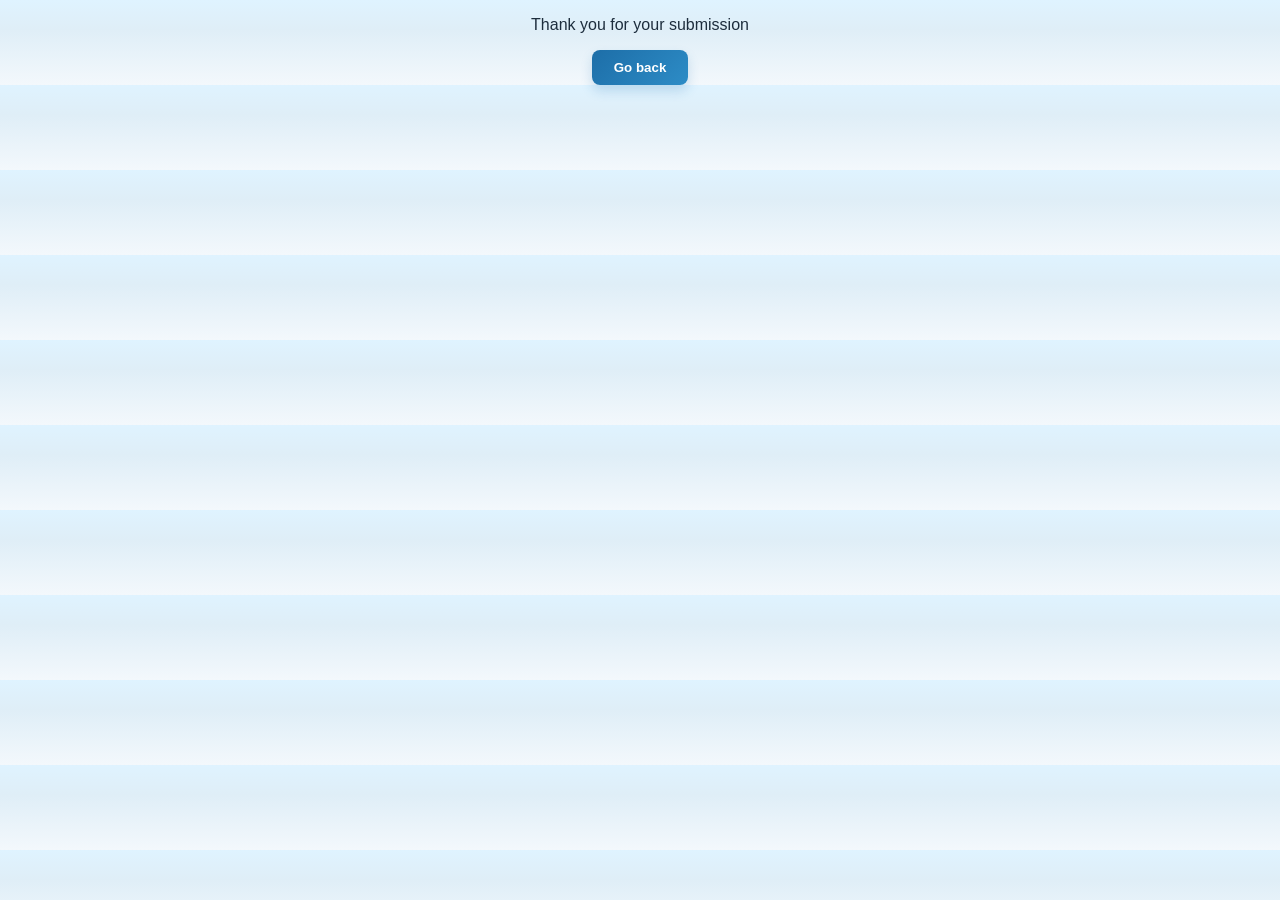
<file: mis7375/HW2&3/thanks.html>
<!-- 
    Name: Henry Koch
    File: thanks.html
    Date Created: 2026-10-21
    Date Updated: 2026-10-21
    Purpose: MIS 7375 Homework 2 and 3 thank you page.
-->
<!doctype html>
<html>
    <head>
        <meta charset="utf-8">

        <title>Thanks!</title>

        <!-- Load external CSS styles -->
        <link rel="stylesheet" href="style.css">
    </head>
    <body>
        <center>
            <p>Thank you for your submission</p>
            <form action="index.html">
                <input type="submit" value="Go back">
            <form>
        </center>
    

    </body>
    </html>
</file>
<file: mis7375/homework1/style.css>
/* 
 Name: Henry Koch
 File: style.css
 Date Created: 2026-09-30
 Date Updated: 2026-09-30
 Purpose: Style sheet for MIS 7375 HW1
 */
* {
    box-sizing: border-box;
}

body {
    margin: 0;
    background: linear-gradient(180deg, #dff3ff 0%, #dfeef7 35%, #f3f8fc 100%);
    font-family: "Source Sans Pro", sans-serif;
    color: #1d2d3d;
}

h1 {
    text-align: right;
    font-family: "Source Sans Pro", sans-serif;
    font-weight: normal;
    color: brown;
}

#header {
    background: rgba(255, 255, 255, 0.75);
    border-bottom: 2px solid #c3d9ea;
    padding: 18px 30px;
}

#header table {
    width: 100%;
    border-collapse: collapse;
}

#header td {
    vertical-align: middle;
    color: #1a3d5c;
    font-weight: 700;
}

#header td:nth-child(2) {
    font-size: 2.1rem;
    letter-spacing: 0.02em;
}

#logo {
    max-width: 120px;
    height: auto;
}

#body {
    max-width: 1000px;
    margin: 30px auto;
    padding: 0 20px;
}

form {
    width: 100%;
}

table.form {
    width: 100%;
    max-width: 900px;
    margin: 0 auto;
    background: rgba(255, 255, 255, 0.85);
    border-collapse: separate;
    border-spacing: 0 12px;
    border-radius: 16px;
    box-shadow: 0 10px 25px rgba(20, 52, 77, 0.08);
    overflow: hidden;
    opacity: 1;
    font-family: Arial, Helvetica, sans-serif;
    color: #1d2d3d;
}

th.form {
    font-family: Arial, Helvetica, sans-serif;
    font-size: 1.4rem;
    background: linear-gradient(135deg, #1b5d8c, #2c83b7);
    padding: 18px 20px;
    color: #ffffff;
    text-align: center;
    border-radius: 12px 12px 0 0;
}

tr.form td,
tr.form th,
table.form td,
table.form th {
    padding: 10px 12px;
}

table.form td {
    background: rgba(255, 255, 255, 0.7);
    border-top: 1px solid #dfeaf3;
    border-bottom: 1px solid #dfeaf3;
    vertical-align: top;
}

table.form td:first-child {
    width: 30%;
    text-align: right;
    font-weight: 700;
    color: #163a59;
    background: rgba(223, 239, 252, 0.8);
    border-left: 1px solid #dfeaf3;
    border-radius: 12px 0 0 12px;
    padding-right: 20px;
}

table.form td:last-child {
    border-right: 1px solid #dfeaf3;
    border-radius: 0 12px 12px 0;
}

label {
    font-weight: 600;
    color: #1d2d3d;
}

input[type="text"],
input[type="email"],
input[type="date"],
input[type="password"],
select {
    border: 1px solid #bdd1e1;
    border-radius: 8px;
    padding: 8px 10px;
    font-size: 0.98rem;
    background: #ffffff;
    color: #1b2f3d;
    margin: 4px 6px 4px 0;
}

input[type="text"]:focus,
input[type="email"]:focus,
input[type="date"]:focus,
input[type="password"]:focus,
select:focus {
    outline: 2px solid rgba(30, 119, 176, 0.2);
    border-color: #3d89b5;
}

input[type="radio"],
input[type="checkbox"] {
    accent-color: #2b7db0;
    transform: translateY(1px);
    margin-right: 6px;
}

fieldset {
    border: 1px solid #bfd3e2;
    border-radius: 10px;
    background: #f7fbff;
    padding: 10px 12px;
    margin: 0;
}

fieldset label {
    display: inline-block;
    margin: 5px 12px 5px 0;
    font-weight: 500;
}

.range-field {
    display: flex;
    align-items: center;
    gap: 12px;
    flex-wrap: wrap;
}

input[type="range"] {
    width: 180px;
    accent-color: #1d6ea8;
}

input[type="submit"],
input[type="reset"] {
    background: linear-gradient(135deg, #1d6ea8, #2d8cc6);
    color: #fff;
    border: none;
    border-radius: 8px;
    padding: 10px 22px;
    font-weight: 700;
    cursor: pointer;
    transition: transform 0.15s ease, box-shadow 0.15s ease;
    box-shadow: 0 6px 12px rgba(29, 110, 168, 0.2);
}

input[type="submit"]:hover,
input[type="reset"]:hover {
    transform: translateY(-1px);
    box-shadow: 0 8px 14px rgba(29, 110, 168, 0.25);
}

.site-footer {
    background: #1d3344;
    color: #e9f5ff;
    margin-top: 30px;
    padding: 20px 0;
}

.footer-inner {
    max-width: 1000px;
    margin: 0 auto;
    padding: 0 20px;
    display: flex;
    justify-content: space-between;
    align-items: center;
    gap: 20px;
}

.footer-brand {
    font-weight: 700;
    margin-bottom: 6px;
}

.contact-link {
    color: #dfefff;
    text-decoration: none;
    font-weight: 700;
}

.contact-link:hover {
    text-decoration: underline;
}

.textsize1 {
    width: 10px;
}

.textsize5 {
    width: 40px;
}

@media (max-width: 700px) {
    #body {
        padding: 0 12px;
    }

    table.form td:first-child,
    table.form td:last-child {
        display: block;
        width: 100%;
        text-align: left;
        border-radius: 12px;
    }

    table.form td {
        border-radius: 12px;
    }

    .footer-inner {
        flex-direction: column;
        align-items: flex-start;
    }
}
/* End of file: style.css */
</file>
<file: mis7375/HW2&3/style.css>
/* 
 Name: Henry Koch
 File: style.css
 Date Created: 2026-10-21
 Date Updated: 2026-10-21
 Purpose: Style sheet for MIS 7375 HW2 and HW3
 */
* {
    box-sizing: border-box;
}

body {
    margin: 0;
    background: linear-gradient(180deg, #dff3ff 0%, #dfeef7 35%, #f3f8fc 100%);
    font-family: "Source Sans Pro", sans-serif;
    color: #1d2d3d;
}

h1 {
    text-align: right;
    font-family: "Source Sans Pro", sans-serif;
    font-weight: normal;
    color: brown;
}

#header {
    background: rgba(255, 255, 255, 0.75);
    border-bottom: 2px solid #c3d9ea;
    padding: 18px 30px;
}

#header table {
    width: 100%;
    border-collapse: collapse;
}

#header td {
    vertical-align: middle;
    color: #1a3d5c;
    font-weight: 700;
}

#header td:nth-child(2) {
    font-size: 2.1rem;
    letter-spacing: 0.02em;
}

#logo {
    max-width: 120px;
    height: auto;
}

#body {
    max-width: 1000px;
    margin: 30px auto;
    padding: 0 20px;
}

form {
    width: 100%;
}

table.form {
    width: 100%;
    max-width: 900px;
    margin: 0 auto;
    background: rgba(255, 255, 255, 0.85);
    border-collapse: separate;
    border-spacing: 0 12px;
    border-radius: 16px;
    box-shadow: 0 10px 25px rgba(20, 52, 77, 0.08);
    overflow: hidden;
    opacity: 1;
    font-family: Arial, Helvetica, sans-serif;
    color: #1d2d3d;
}

th.form {
    font-family: Arial, Helvetica, sans-serif;
    font-size: 1.4rem;
    background: linear-gradient(135deg, #1b5d8c, #2c83b7);
    padding: 18px 20px;
    color: #ffffff;
    text-align: center;
    border-radius: 12px 12px 0 0;
}

tr.form td,
tr.form th,
table.form td,
table.form th {
    padding: 10px 12px;
}

table.form td {
    background: rgba(255, 255, 255, 0.7);
    border-top: 1px solid #dfeaf3;
    border-bottom: 1px solid #dfeaf3;
    vertical-align: top;
}

table.form td:first-child {
    width: 30%;
    text-align: right;
    font-weight: 700;
    color: #163a59;
    background: rgba(223, 239, 252, 0.8);
    border-left: 1px solid #dfeaf3;
    border-radius: 12px 0 0 12px;
    padding-right: 20px;
}

table.form td:last-child {
    border-right: 1px solid #dfeaf3;
    border-radius: 0 12px 12px 0;
}

label {
    font-weight: 600;
    color: #1d2d3d;
}

input[type="text"],
input[type="email"],
input[type="date"],
input[type="password"],
select,
textarea {
    border: 1px solid #bdd1e1;
    border-radius: 8px;
    padding: 8px 10px;
    font-size: 0.98rem;
    background: #ffffff;
    color: #1b2f3d;
    margin: 4px 6px 4px 0;
}

input[type="text"]:focus,
input[type="email"]:focus,
input[type="date"]:focus,
input[type="password"]:focus,
select:focus,
textarea:focus {
    outline: 2px solid rgba(30, 119, 176, 0.2);
    border-color: #3d89b5;
}

.field-feedback {
    display: block;
    margin-top: 4px;
    color: #a32626;
    font-size: 0.9rem;
    font-weight: 600;
}

[aria-invalid="true"] {
    border-color: #a32626;
}

input[type="radio"],
input[type="checkbox"] {
    accent-color: #2b7db0;
    transform: translateY(1px);
    margin-right: 6px;
}

fieldset {
    border: 1px solid #bfd3e2;
    border-radius: 10px;
    background: #f7fbff;
    padding: 10px 12px;
    margin: 0;
}

fieldset label {
    display: inline-block;
    margin: 5px 12px 5px 0;
    font-weight: 500;
}

.range-field {
    display: flex;
    align-items: center;
    gap: 12px;
    flex-wrap: wrap;
}

input[type="range"] {
    width: 180px;
    accent-color: #1d6ea8;
}

.range-control {
    display: flex;
    flex-direction: column;
    align-items: center;
    gap: 2px;
}

.range-control output {
    font-weight: 700;
    color: #204d71;
}

  .button-row {
      display: flex;
      justify-content: center;
      gap: 28px;
      margin-top: 8px;
  }

  input[type="submit"],
  input[type="reset"],
  input[type="button"] {
      background: linear-gradient(135deg, #1d6ea8, #2d8cc6);
      color: #fff;
      border: none;
      border-radius: 8px;
      padding: 10px 22px;
      font-weight: 700;
      cursor: pointer;
      transition: transform 0.15s ease, box-shadow 0.15s ease;
      box-shadow: 0 6px 12px rgba(29, 110, 168, 0.2);
  }

  input[type="submit"]:hover,
  input[type="reset"]:hover,
  input[type="button"]:hover {
      transform: translateY(-1px);
      box-shadow: 0 8px 14px rgba(29, 110, 168, 0.25);
  }

  .review-panel {
      max-width: 900px;
      margin: 20px auto 0;
      background: rgba(255, 255, 255, 0.9);
      border: 1px solid #bfd3e2;
      border-radius: 12px;
      box-shadow: 0 10px 25px rgba(20, 52, 77, 0.08);
      padding: 18px 20px;
  }

  .review-panel h2 {
      margin-top: 0;
      color: #204d71;
      text-align: center;
      text-transform: uppercase;
  }

  .review-section-title {
      margin: 22px 0 8px;
      color: #204d71;
      text-align: center;
      text-transform: uppercase;
  }

  .review-grid {
      width: 100%;
      border-collapse: collapse;
      table-layout: fixed;
  }

  .review-grid th,
  .review-grid td {
      padding: 8px 10px;
      border-bottom: 1px solid #e2edf5;
      text-align: left;
      vertical-align: top;
  }

  .review-grid th {
      width: 27%;
      color: #204d71;
      font-weight: 700;
  }

  .review-grid td.review-value {
      width: 48%;
      white-space: pre-line;
      overflow-wrap: anywhere;
  }

  .review-error,
  .review-pass {
      display: inline-block;
      min-width: 145px;
      font-weight: 700;
  }

  .review-error {
      color: #a32626;
  }

  .review-pass {
      color: #23743a;
  }

  textarea {
      width: min(100%, 520px);
      min-height: 90px;
      resize: vertical;
  }

  .site-footer {
      background: #1d3344;
      color: #e9f5ff;
      margin-top: 30px;
      padding: 20px 0;
  }

  .footer-inner {
      max-width: 1000px;
      margin: 0 auto;
      padding: 0 20px;
      display: flex;
      justify-content: space-between;
      align-items: center;
      gap: 20px;
  }

  .footer-brand {
      font-weight: 700;
      margin-bottom: 6px;
  }

  .contact-link {
      color: #dfefff;
      text-decoration: none;
      font-weight: 700;
  }

  .contact-link:hover {
      text-decoration: underline;
  }

  .textsize1 {
      width: 10px;
  }

  .textsize5 {
      width: 40px;
  }

  @media (max-width: 700px) {
      #body {
          padding: 0 12px;
      }

      table.form td:first-child,
      table.form td:last-child {
          display: block;
          width: 100%;
          text-align: left;
          border-radius: 12px;
      }

      table.form td {
          border-radius: 12px;
      }

      .button-row {
          flex-direction: column;
          gap: 12px;
      }

      .review-grid th {
          width: 35%;
      }

      .review-grid td.review-value {
          width: auto;
      }

      .review-error,
      .review-pass {
          min-width: 0;
      }

      .footer-inner {
          flex-direction: column;
          align-items: flex-start;
      }
  }
</file>
